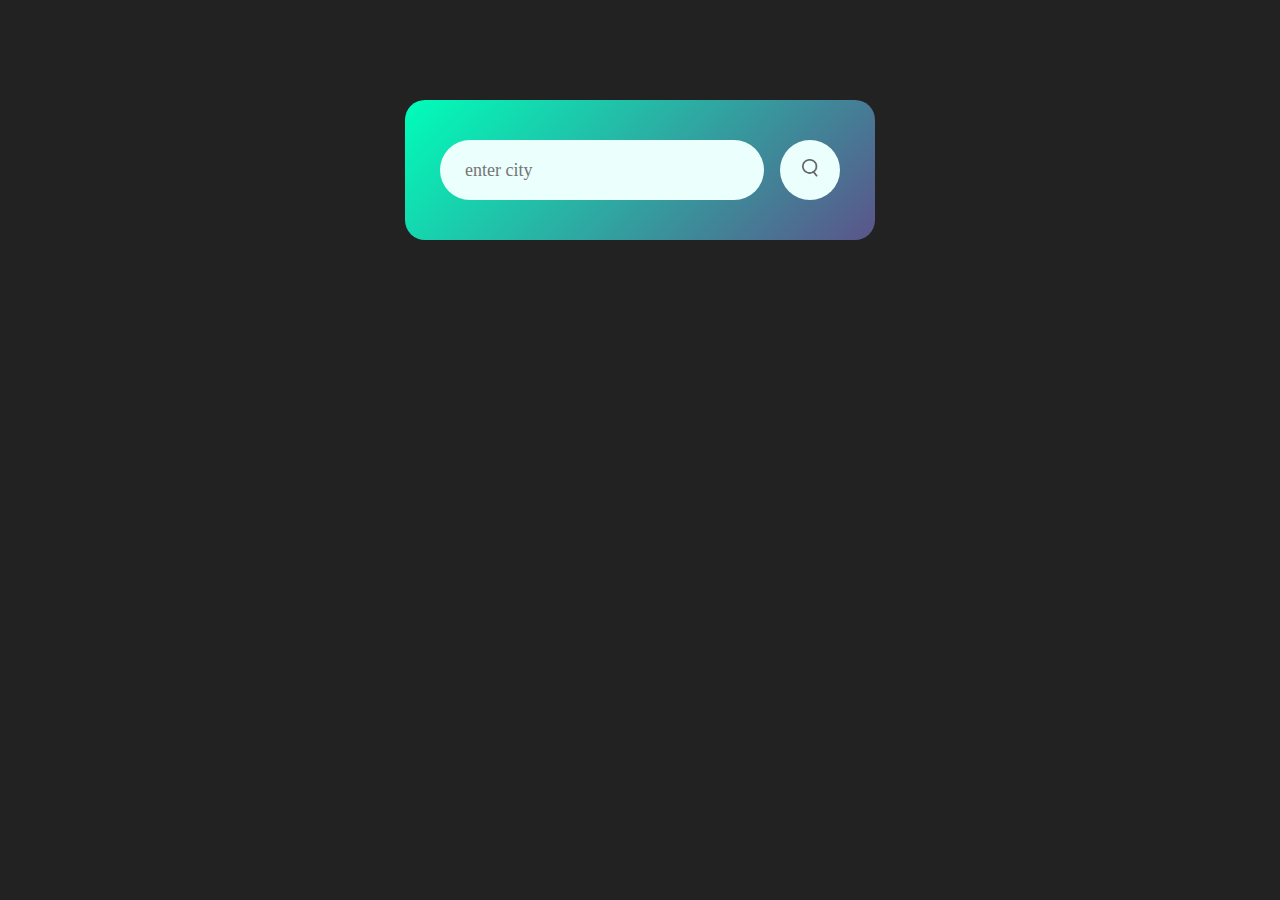
<file: 01_Weather App/index.html>
<!DOCTYPE html>
<html lang="en">
<head>
    <meta charset="UTF-8">
    <meta name="viewport" content="width=device-width, initial-scale=1.0">
    <link rel="stylesheet" href="./style.css">
    <title>Weather App</title>
</head>
<body>

    <div class="card">
        <div class="search">
            <input type="text" placeholder="enter city" spellcheck="false">
            <button><img src="./img/search.png" alt=""></button>
        </div>
        <div class="error">
            <p>Invalid city name</p>
        </div>

        <div class="weather">
            
            <img src="./img/rain.png" class="weather-icon">
            <h1 class="temp">22°c</h1>
            <h2 class="city">New York</h2>

            <div class="details">
                <div class="col">
                    <img src="./img/humidity.png" >
                    <div>
                        <p class="humidity">50%</p>
                        <p>Humidity</p>
                    </div>
                </div>
                <div class="col">
                    <img src="./img/wind.png" >
                    <div>
                        <p class="wind">15 km/h</p>
                        <p>Wind Speed</p>
                    </div>
                </div>
            </div>
        </div>
    </div>


    <script src="./script.js"></script>
</body>
</html>
</file>
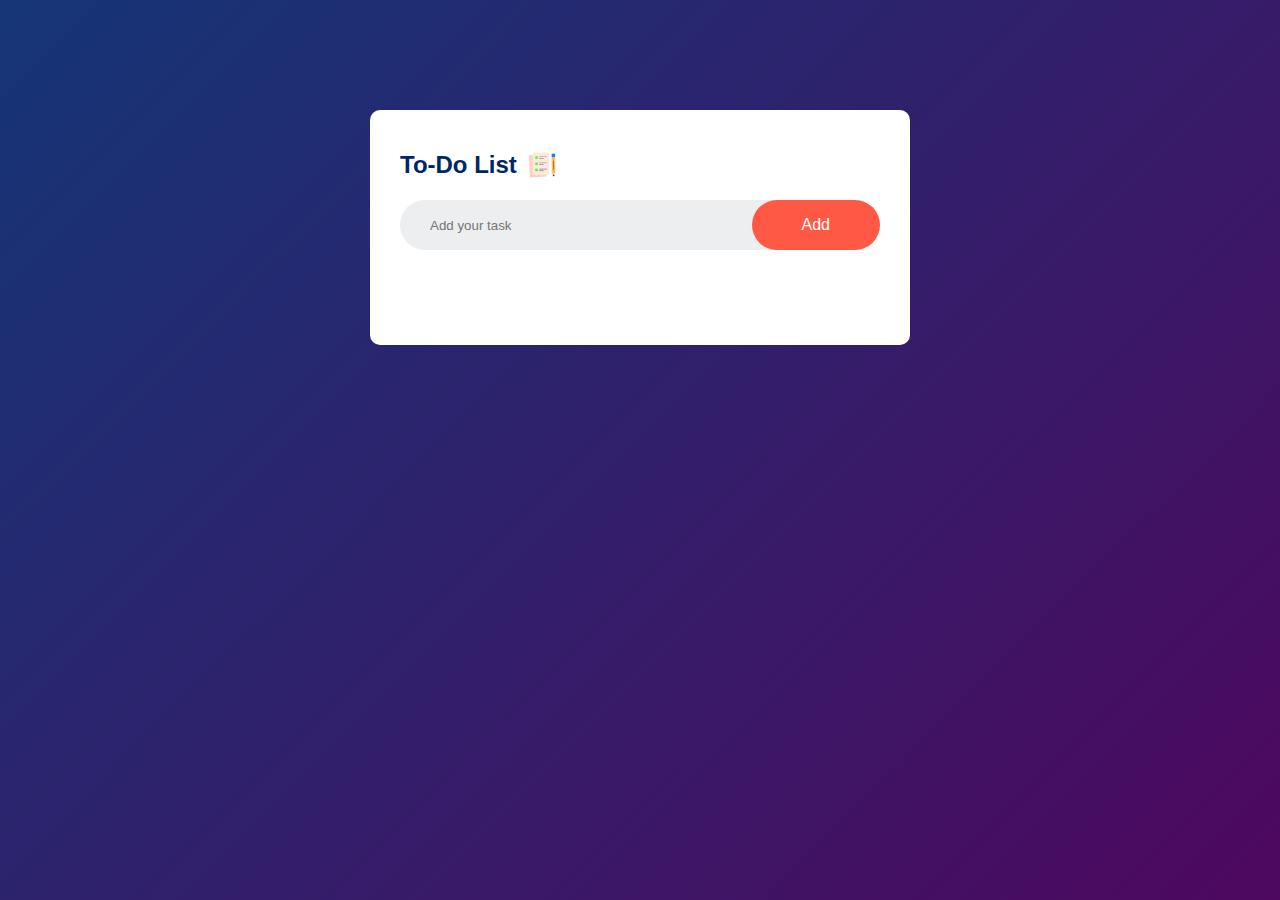
<file: 02_To-Do List/index.html>
<!DOCTYPE html>
<html lang="en">
<head>
    <meta charset="UTF-8">
    <meta name="viewport" content="width=device-width, initial-scale=1.0">
    <link rel="stylesheet" href="./style.css">
    <title>To-Do List</title>
</head>
<body>
    <div class="container">
        <div class="todo-app">
            <h2>To-Do List <img src="./img/icon.png"></h2>

            <div class="row">
                <input type="text" id="input-box" placeholder="Add your task">
                <button onclick="addTask()">Add</button>
            </div>

            <ul id="list-container">

            </ul>
            
        </div>
    </div>

    <script src="./script.js"></script>
</body>
</html>
</file>
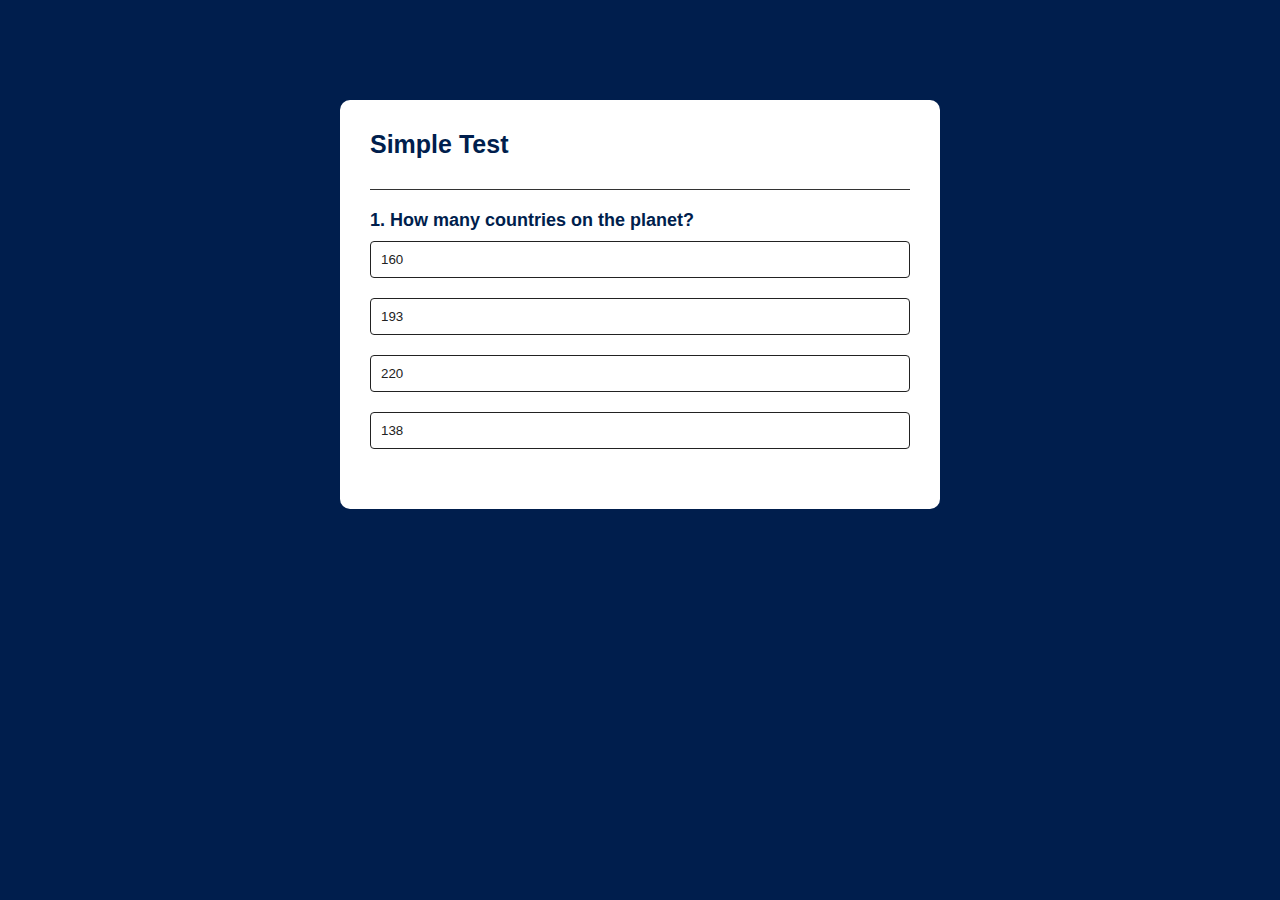
<file: 03_Test_Question/index.html>
<!DOCTYPE html>
<html lang="en">
<head>
    <meta charset="UTF-8">
    <meta name="viewport" content="width=device-width, initial-scale=1.0">
    <link rel="stylesheet" href="./style.css">
    <title>Test questions</title>
</head>
<body>
 
    <div class="app">
        <h1>Simple Test</h1>

        <div class="test">
            <h2 id="question">Question goes here</h2>
            <div id="answer-buttons">
                <button class="btn">Answer 1</button>
                <button class="btn">Answer 2</button>
                <button class="btn">Answer 3</button>
                <button class="btn">Answer 4</button>
            </div>
            <button id="next-btn">Next</button>
        </div>

    </div>


    <script src="./script.js"></script>
</body>
</html>
</file>
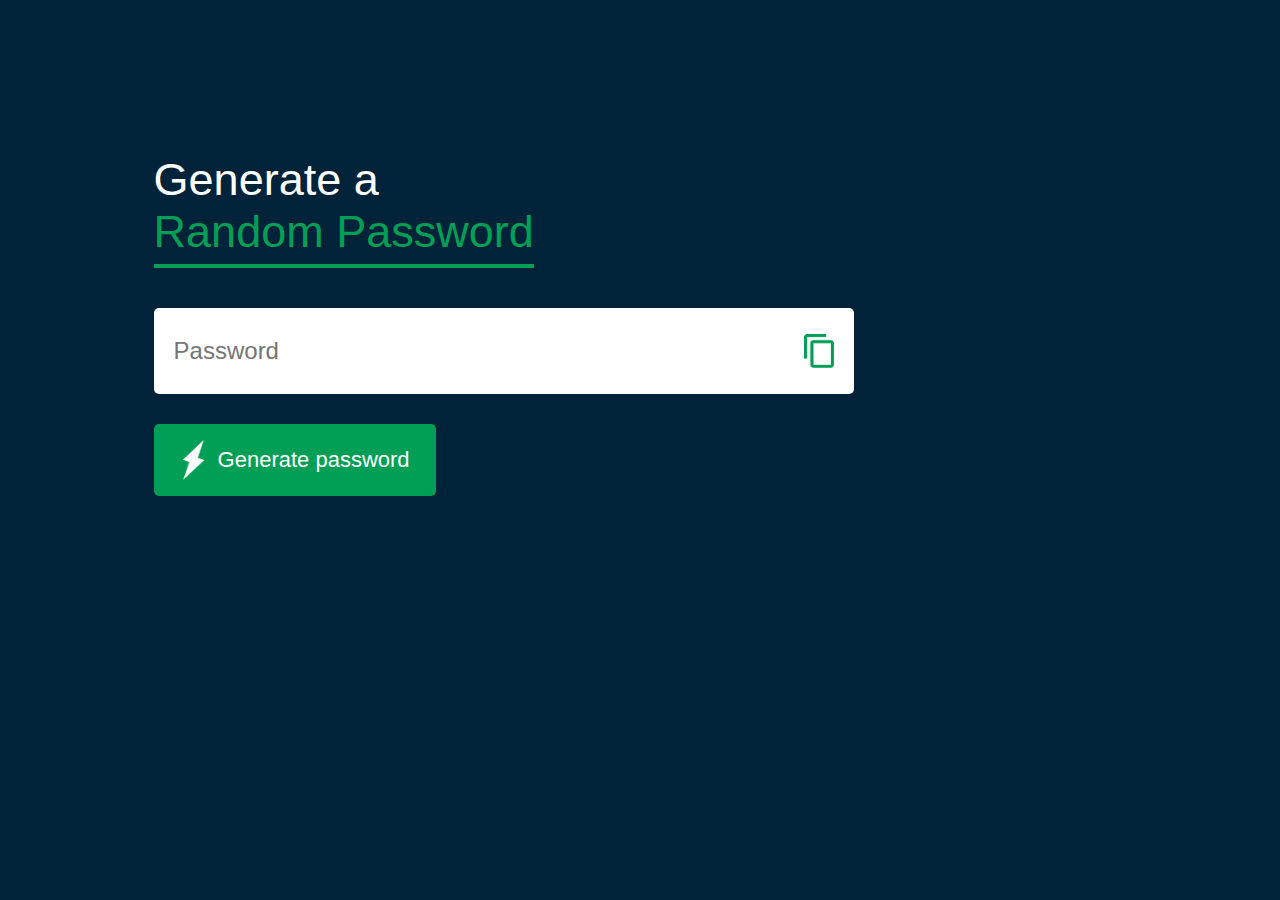
<file: 04_Generate_Random_Password/index.html>
<!DOCTYPE html>
<html lang="en">
<head>
    <meta charset="UTF-8">
    <meta name="viewport" content="width=device-width, initial-scale=1.0">
    <link rel="stylesheet" href="./style.css">
    <title>Generate Random Password</title>
</head>
<body>
    
     <div class="container">
        <h1>Generate a <br> <span>Random Password</span></h1>

        <div class="display">
            <input type="text" id="password" placeholder="Password">
            <img src="./img/copy.png" onclick="copyPass()">
        </div>
        <button onclick="createPass()"><img src="./img/generate.png" alt=""> Generate password</button>
     </div>


    <script src="./script.js"></script>
</body>
</html>
</file>
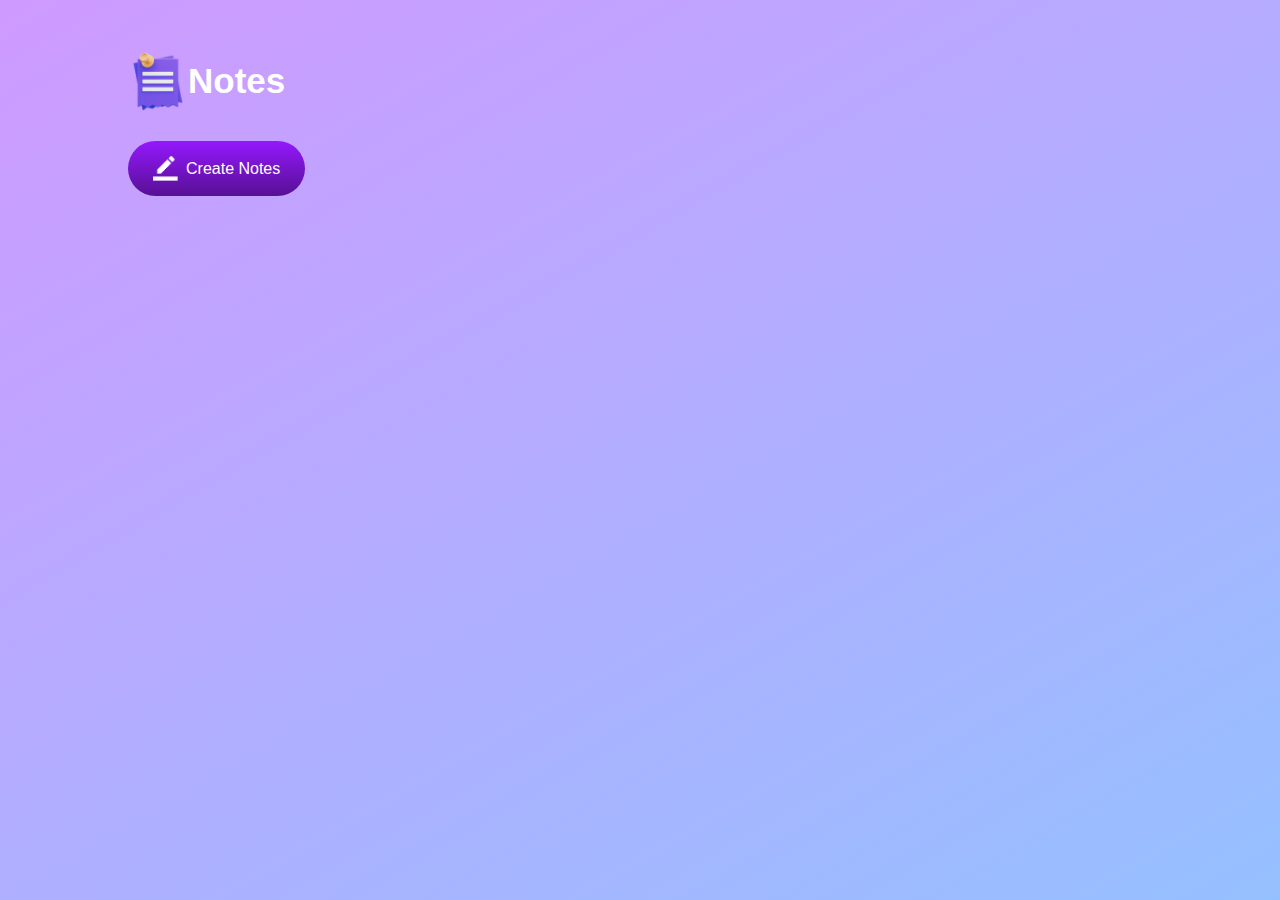
<file: 05_Notes_App/index.html>
<!DOCTYPE html>
<html lang="en">
<head>
    <meta charset="UTF-8">
    <meta name="viewport" content="width=device-width, initial-scale=1.0">
    <link rel="stylesheet" href="./style.css">
    <title>Notes_App</title>
</head>
<body>
    
    <div class="container">
        <h1><img src="./img/notes.png"> Notes</h1>
        <button class="btn"><img src="./img/edit.png"> Create Notes</button>
        <div class="notes-container">
            <!-- <p contenteditable="true" class="input-box">
                <img src="./img/delete.png">
            </p> -->
        </div>
    </div>

    <script src="./script.js"></script>
</body>
</html>
</file>
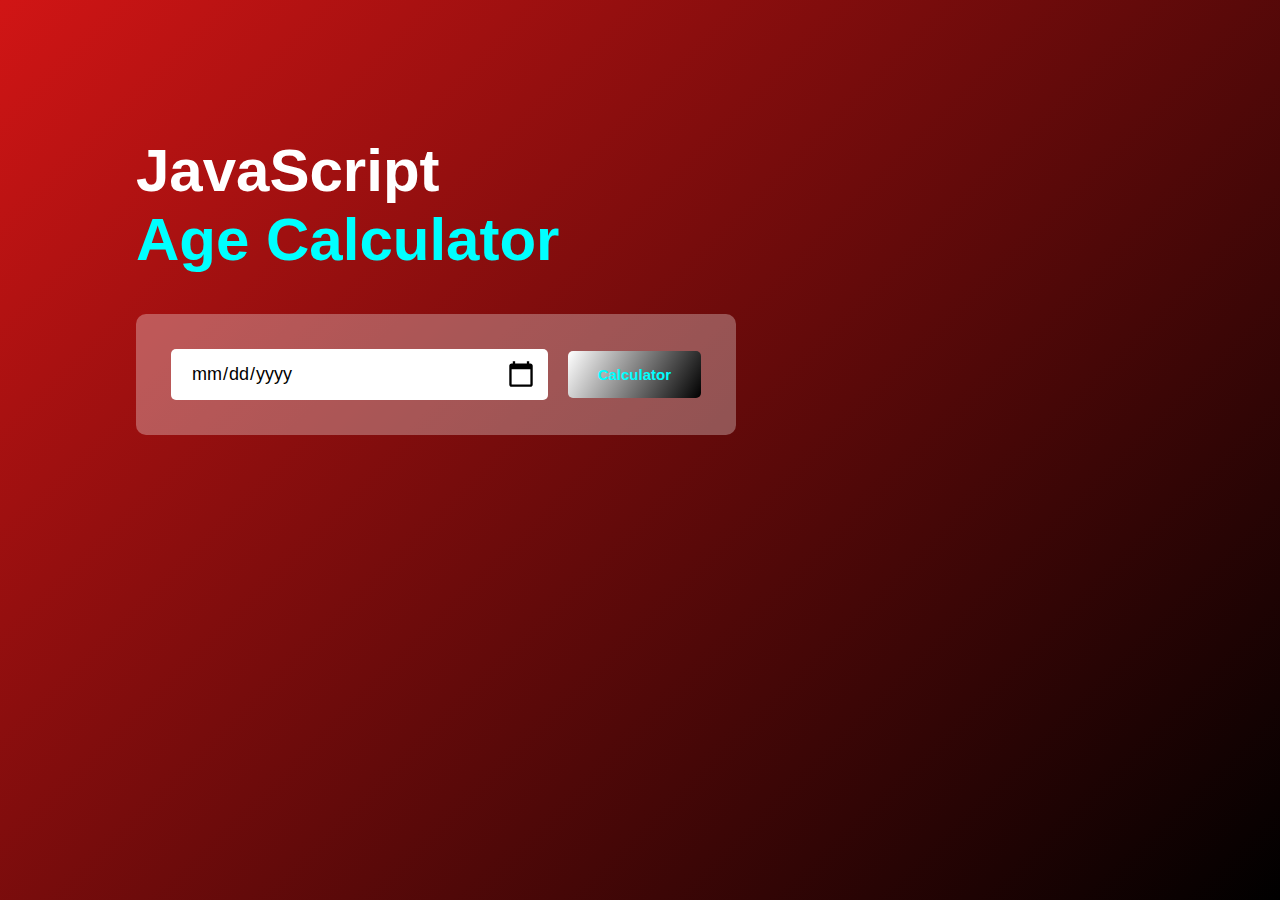
<file: 06_Age_Calculator/index.html>
<!DOCTYPE html>
<html lang="en">
<head>
    <meta charset="UTF-8">
    <meta name="viewport" content="width=device-width, initial-scale=1.0">
    <link rel="stylesheet" href="./style.css">
    <title>Age Calculator</title>
</head>
<body>
    <div class="container">
        <div class="calculator">
            <h1>JavaScript <br><span>Age Calculator</span></h1>
            <div class="input-box">
                <input type="date" id="date">
                <button onclick="calculateAge()">Calculator</button>
            </div>
            <p id="result"></p>
        </div>
    </div>

    <script src="./script.js"></script>
</body>
</html>
</file>
<file: 01_Weather App/style.css>
* {
    margin: 0;
    padding: 0;
    box-sizing: border-box;
    list-style: none;
    font-family: 'Poppins, sans-serif';
}
body {
    background-color: #222;
}



/* === SEARCH === */
.card {
    width: 90%;
    max-width: 470px;
    background: linear-gradient(135deg, #00feba, #5b548a);
    color: #fff;
    margin: 100px auto 0;
    border-radius: 20px;
    padding: 40px 35px;
    text-align: center;
}
.search {
    width: 100%;
    display: flex;
    align-items: center;
    justify-content: space-between;

}
.search input {
    border: 0;
    outline: 0;
    background: #ebfffc;
    color: #555;
    padding: 10px 25px;
    height: 60px;
    border-radius: 30px;
    flex: 1;
    margin-right: 16px;
    font-size: 18px;
}
.search button {
    border: 0;
    outline: 0;
    background: #ebfffc;
    border-radius: 50%;
    width: 60px;
    height: 60px;
    cursor: pointer;

}
.search button img{
    width: 16px;
}
.error {
    text-align: left;
    margin-left: 10px;
    font-size: 14px;
    margin-top: 10px;
    display: none;
}



/* === WEATHER === */
.weather-icon {
    width: 170px;
    margin-top: 30px;
}
.weather h1 {
    font-size: 80px;
    font-weight: 500;
}
.weather h2 {
    font-size: 45px;
    font-weight: 400;
    margin-top: -10px;
}
.details {
    display: flex;
    align-items: center;
    justify-content: space-between;
    padding: 0 20px;
    margin-top: 50px;
}
.col {
    display: flex;
    align-items: center;
    text-align: left;
}
.col img {
    width: 40px;
    margin-right: 10px;
}
.humidity, .wind{
    font-size: 28px;
    margin-top: -6px;
}
.weather {
    display: none;
}
</file>
<file: 02_To-Do List/style.css>
* {
    margin: 0;
    padding: 0;
    box-sizing: border-box;
    font-family: 'Poppins', sans-serif;
    list-style: none;
}
.container {
    width: 100%;
    min-height: 100vh;
    background: linear-gradient(135deg, #153677, #4e085f);
    padding: 10px;
}
.todo-app {
    width: 100%;
    max-width: 540px;
    background: #fff;
    margin: 100px auto 20px;
    padding: 40px 30px 70px;
    border-radius: 10px;
}
.todo-app h2 {
    color: #002765;
    display: flex;
    align-items: center;
    margin-bottom: 20px; 
}
.todo-app h2 img {
    width: 30px;
    margin-left: 10px;
}
.row {
    display: flex;
    align-items: center;
    justify-content: space-between;
    background: #edeef0;
    border-radius: 30px;
    padding-left: 20px;
    margin-bottom: 25px;
}
input {
    flex: 1;
    border: none;
    outline: none;
    background: transparent;
    padding: 10px;
}
button {
    border: none;
    outline: none;
    padding: 16px 50px;
    background: #ff5945;
    color: #fff;
    font-size: 16px;
    cursor: pointer;
    border-radius: 40px;
}
ul li{
    font-size: 17px;
    padding: 12px 8px 12px 50px;
    user-select: none;
    cursor: pointer;
    position: relative;
}
ul li::before {
    content: '';
    position: absolute;
    height: 28px;
    width: 28px;
    border-radius: 50%;
    background-image: url(./img/unchecked.png);
    background-size: cover;
    background-position: center;
    top: 8px;
    left: 8px;
}
ul li.checked {
    color: #555;
    text-decoration: line-through;
}
ul li.checked::before {
    background-image: url(./img/checked.png);
}
ul li span {
    position: absolute;
    right: 0;
    top: 5px;
    width: 40px;
    height: 40px;
    font-size: 22px;
    color: #555;
    line-height: 40px;
    text-align: center;
    border-radius: 50%;
}
ul li span:hover {
    background: #edeef0;
}
</file>
<file: 03_Test_Question/style.css>
* {
    margin: 0;
    padding: 0;
    list-style: none;
    box-sizing: border-box;
    font-family: 'Poppins', sans-serif;
}
body {
    background: #001e4d;
}
.app {
    background: #fff;
    width: 90%;
    max-width: 600px;
    margin: 100px auto 0;
    border-radius: 10px;
    padding: 30px;
}
.app h1 {
    font-size: 25px;
    color: #001e4d;
    font-weight: 600;
    border-bottom: 1px solid #333;
    padding-bottom: 30px;
}
.test {
    padding: 20px 0;
}
.test h2 {
    font-size: 18px;
    color: #001e4d;
    font-weight: 600;
}
.btn {
    background: white;
    color: #222;
    font-weight: 500;
    width: 100%;
    padding: 10px;
    margin: 10px 0;
    border: 1px solid #222;
    text-align: left;
    border-radius: 4px;
    cursor: pointer;
    transition: all 0.4s;
}
.btn:hover:not([disabled]) {
    background: #222;
    color: white;
}
.btn:disabled {
    cursor: no-drop;
}
#next-btn {
    background: #001e4d;
    color: white;
    font-weight: 500;
    width: 150px;
    border: 0;
    padding: 10px;
    margin: 20px auto 0;
    border-radius: 4px;
    cursor: pointer;
    display: none;
}
.correct {
    background: #9aeabc;
}
.incorrect {
    background: #ff9393;
}
</file>
<file: 04_Generate_Random_Password/style.css>
* {
    margin: 0;
    padding: 0;
    box-sizing: border-box;
    list-style: none;
    font-family: 'Poppins', sans-serif;
}
body {
    background: #002339;
    color: white;
}
.container {
    margin: 12%;
    width: 90%;
    max-width: 700px;
}
.display {
    width: 100%;
    margin-top: 50px;
    margin-bottom: 30px;
    background: white;
    color: #333;
    display: flex;
    align-items: center;
    justify-content: space-between;
    padding: 26px 20px;
    border-radius: 5px;
}
.container h1 {
    font-weight: 500;
    font-size: 45px;
}
.container h1 span {
    color: #019f55;
    border-bottom: 4px solid #019f55;
    padding-bottom: 7px;
}
.display img {
    width: 30px;
    cursor: pointer;
}
.display input {
    border: 0;
    outline: 0;
    font-size: 24px;
}
.container button img {
    width: 28px;
    margin-right: 10px;
}
.container button {
    border: 0;
    outline: 0;
    background: #019f55;
    color: white;
    font-size: 22px;
    font-weight: 300;
    display: flex;
    align-items: center;
    justify-content: center;
    padding: 16px 26px;
    border-radius: 5px;
    cursor: pointer;
}
</file>
<file: 05_Notes_App/style.css>
* {
    margin: 0;
    padding: 0;
    box-sizing: border-box;
    list-style: none;
    font-family: 'Poppins',sans-serif;
}
.container {
    width: 100%;
    min-height: 100vh;
    background: linear-gradient(150deg, #cf9aff,#95c0ff);
    color: #fff;
    padding-top: 4%;
    padding-left: 10%;
}
.container h1{
    display: flex;
    align-items: center;
    font-size: 35px;
    font-weight: 600;
}
.container h1 img{
    width: 60px;
}
.container button img{
    width: 25px;
    margin-right: 8px;
}
.container button{
    display: flex;
    align-items: center;
    background: linear-gradient(#9418fd, #571094);
    color: #fff;
    font-size: 16px;
    outline: 0;
    border: 0;
    border-radius: 40px;
    padding: 15px 25px;
    margin: 30px 0 20px;
    cursor: pointer;
}
.input-box {
    position: relative;
    width: 100%;
    max-width: 500px;
    min-height: 150px;
    background: #fff;
    color: #333;
    padding: 20px;
    margin: 20px 0;
    outline: none;
    border-radius: 5px;
}
.input-box img{
    width: 25px;
    position: absolute;
    bottom: 15px;
    right: 15px;
    cursor: pointer;
}
</file>
<file: 06_Age_Calculator/style.css>
* {
    margin: 0;
    padding: 0;
    box-sizing: border-box;
    list-style: none;
    font-family: 'Poppins', sans-serif;
}
.container {
    width: 100%;
    min-height: 100vh;
    background: linear-gradient(135deg, #d11515, #000000);
    color: #fff;
    padding: 10px;
}
.calculator {
    width: 100%;
    max-width: 600px;
    margin-left: 10%;
    margin-top: 10%;
}
.calculator h1 {
    font-size: 60px;
}
.calculator span{
    color: aqua;
}
.input-box {
    margin: 40px 0;
    padding: 35px;
    border-radius: 10px;
    background: rgba(255,255,255,0.3);
    display: flex;
    align-items: center;
}
.input-box input {
    flex: 1;
    margin-right: 20px;
    padding: 14px 20px;
    border: 0;
    outline: 0;
    font-size: 18px;
    border-radius: 5px;
    position: relative;
}
.input-box button{
    background: linear-gradient(300deg, black,white);
    color: aqua;
    font-size: 15px;
    border: 0;
    outline: 0;
    padding: 15px 30px;
    border-radius: 5px;
    font-weight: 700;
    cursor: pointer;
}
.input-box input::-webkit-calendar-picker-indicator {
    top: 0;
    left: 0;
    right: 0;
    bottom: 0;
    width: auto;
    height: auto;
    position: absolute;
    background-position: calc(100% - 10px);
    background-size: 30px;
    cursor: pointer;
}
</file>
